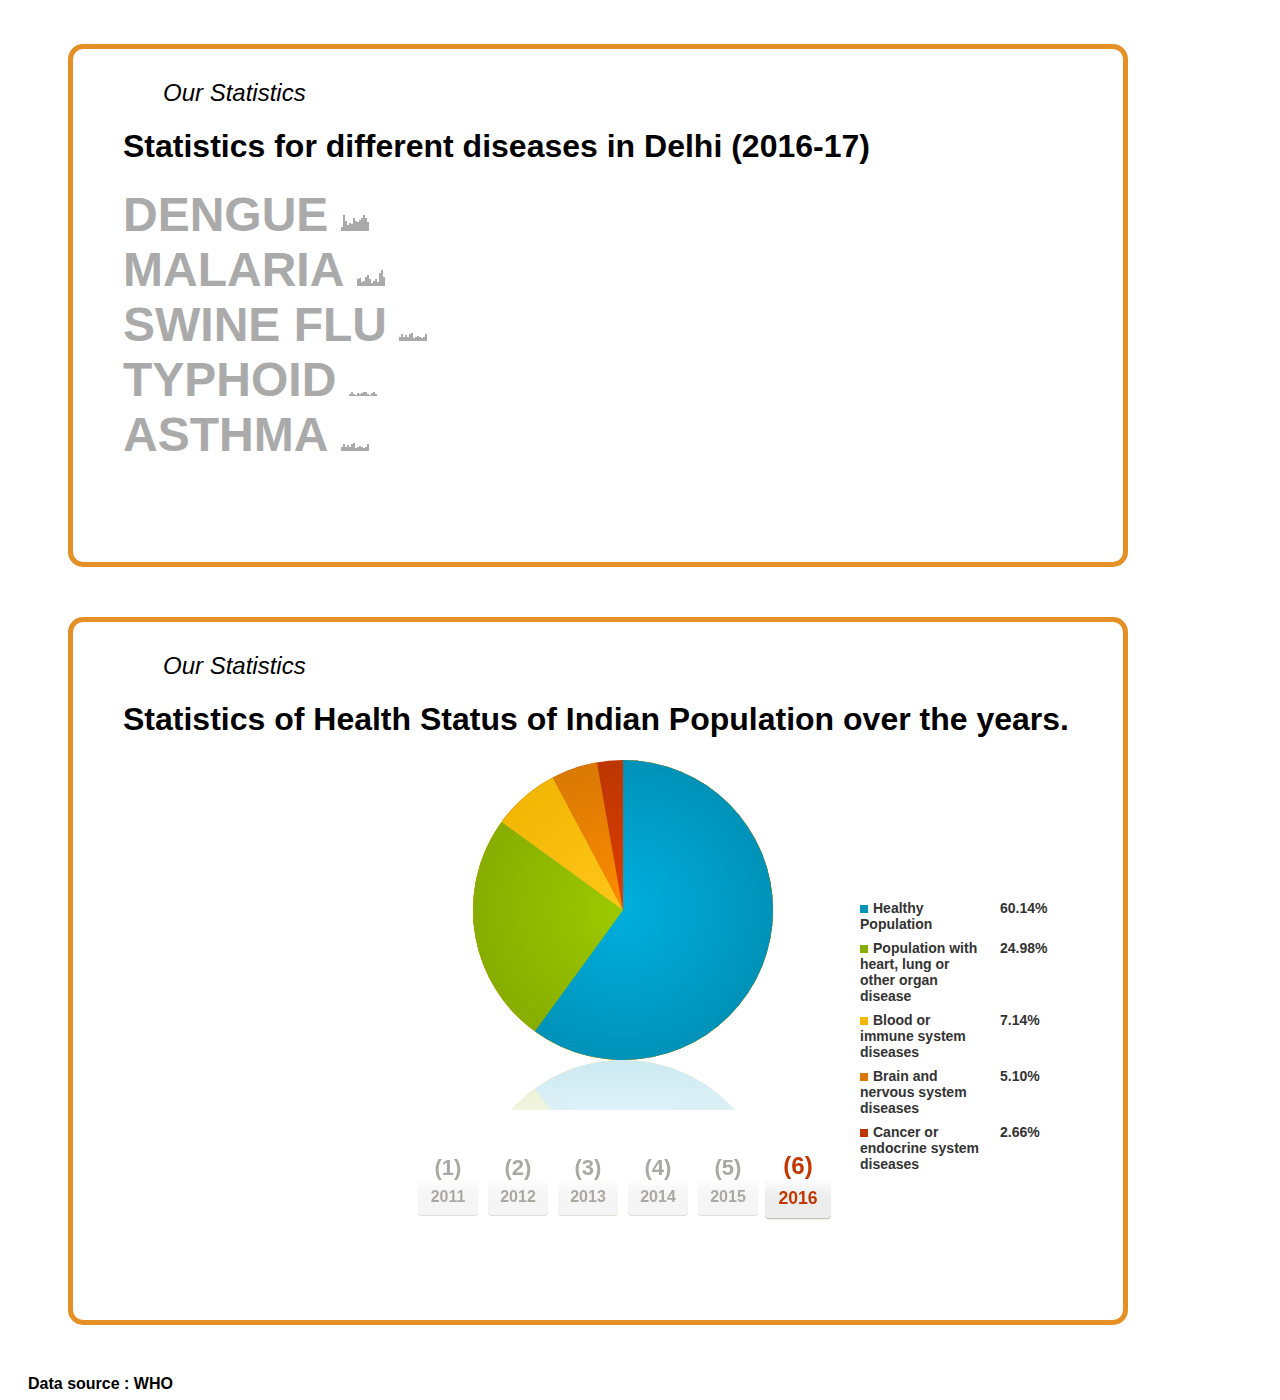
<file: stats.html>
<!DOCTYPE html>
<html>
<head>
	<title></title>

		<link rel="stylesheet" type="text/css" href="css/stats.css" />

</head>
<body>

<figure>

	<div id="archives-2" class="widget widget_archive">
  <h4 class="widgettitle">Our Statistics</h4>	

<h1>Statistics for different diseases in Delhi (2016-17)</h1>


<ul class="sparklist">
      <li>
          <a href="http://www.example.com/fruits/apples/"><font size="35px">Dengue</font></a>
        <span class="sparkline">
          <span class="index"><span class="count" style="height: 27%;">(60,</span> </span>
          <span class="index"><span class="count" style="height: 97%;">220,</span> </span>
          <span class="index"><span class="count" style="height: 62%;">140,</span> </span>
          <span class="index"><span class="count" style="height: 35%;">80,</span> </span>
          <span class="index"><span class="count" style="height: 49%;">110,</span> </span>
          <span class="index"><span class="count" style="height: 40%;">90,</span> </span>
          <span class="index"><span class="count" style="height: 80%;">180,</span> </span>
          <span class="index"><span class="count" style="height: 62%;">140,</span> </span>
          <span class="index"><span class="count" style="height: 53%;">120,</span> </span>
          <span class="index"><span class="count" style="height: 71%;">160,</span> </span>
          <span class="index"><span class="count" style="height: 78%;">175,</span> </span>
          <span class="index"><span class="count" style="height: 100%;">225,</span> </span>
          <span class="index"><span class="count" style="height: 78%;">175,</span> </span>
          <span class="index"><span class="count" style="height: 56%;">125)</span> </span>
        </span>
      </li>
      <li>
        <a href="http://www.example.com/fruits/apples/"><font size="35px">Malaria</font></a>
        <span class="sparkline">
          <span class="index"><span class="count" style="height: 40%;">(90,</span> </span>
          <span class="index"><span class="count" style="height: 49%;">110,</span> </span>
          <span class="index"><span class="count" style="height: 27%;">60,</span> </span>
          <span class="index"><span class="count" style="height: 33%;">75,</span> </span>
          <span class="index"><span class="count" style="height: 56%;">125,</span> </span>
          <span class="index"><span class="count" style="height: 67%;">150,</span> </span>
          <span class="index"><span class="count" style="height: 44%;">100,</span> </span>
          <span class="index"><span class="count" style="height: 18%;">40,</span> </span>
          <span class="index"><span class="count" style="height: 33%;">75,</span> </span>
          <span class="index"><span class="count" style="height: 40%;">90,</span> </span>
          <span class="index"><span class="count" style="height: 27%;">60,</span> </span>
          <span class="index"><span class="count" style="height: 78%;">175,</span> </span>
          <span class="index"><span class="count" style="height: 100%;">225,</span> </span>
          <span class="index"><span class="count" style="height: 56%;">125)</span> </span>
        </span>
      </li>
      <li>
        <a href="http://www.example.com/fruits/apples/"><font size="35px">Swine Flu</font></a>
        <span class="sparkline">
          <span class="index"><span class="count" style="height: 22%;">(75,</span> </span>
          <span class="index"><span class="count" style="height: 44%;">100,</span> </span>
          <span class="index"><span class="count" style="height: 22%;">50,</span> </span>
          <span class="index"><span class="count" style="height: 35%;">80,</span> </span>
          <span class="index"><span class="count" style="height: 27%;">60,</span> </span>
          <span class="index"><span class="count" style="height: 40%;">90,</span> </span>
          <span class="index"><span class="count" style="height: 49%;">110,</span> </span>
          <span class="index"><span class="count" style="height: 18%;">40,</span> </span>
          <span class="index"><span class="count" style="height: 27%;">60,</span> </span>
          <span class="index"><span class="count" style="height: 33%;">75,</span> </span>
          <span class="index"><span class="count" style="height: 27%;">60,</span> </span>
          <span class="index"><span class="count" style="height: 18%;">40,</span> </span>
          <span class="index"><span class="count" style="height: 27%;">60,</span> </span>
          <span class="index"><span class="count" style="height: 44%;">100)</span></span>
        </span>
      </li>
      <li>
         <a href="http://www.example.com/fruits/apples/"><font size="35px">Typhoid</font></a>
        <span class="sparkline">
          <span class="index"><span class="count" style="height: 11%;">(25,</span> </span>
          <span class="index"><span class="count" style="height: 22%;">50,</span> </span>
          <span class="index"><span class="count" style="height: 13%;">30,</span> </span>
          <span class="index"><span class="count" style="height: 8%;">20,</span> </span>
          <span class="index"><span class="count" style="height: 18%;">40,</span> </span>
          <span class="index"><span class="count" style="height: 11%;">25,</span> </span>
          <span class="index"><span class="count" style="height: 16%;">35,</span> </span>
          <span class="index"><span class="count" style="height: 22%;">50,</span> </span>
          <span class="index"><span class="count" style="height: 27%;">60,</span> </span>
          <span class="index"><span class="count" style="height: 13%;">30,</span> </span>
          <span class="index"><span class="count" style="height: 8%;">20,</span> </span>
          <span class="index"><span class="count" style="height: 18%;">40,</span> </span>
          <span class="index"><span class="count" style="height: 22%;">50,</span> </span>
          <span class="index"><span class="count" style="height: 11%;">25)</span> </span>
        </span>
      </li>
      <li>
        <a href="http://www.example.com/fruits/apples/"><font size="35px">Asthma</font></a>
        <span class="sparkline">
          <span class="index"><span class="count" style="height: 22%;">(75,</span> </span>
          <span class="index"><span class="count" style="height: 44%;">100,</span> </span>
          <span class="index"><span class="count" style="height: 22%;">50,</span> </span>
          <span class="index"><span class="count" style="height: 35%;">85,</span> </span>
          <span class="index"><span class="count" style="height: 27%;">60,</span> </span>
          <span class="index"><span class="count" style="height: 40%;">90,</span> </span>
          <span class="index"><span class="count" style="height: 49%;">130,</span> </span>
          <span class="index"><span class="count" style="height: 18%;">10,</span> </span>
          <span class="index"><span class="count" style="height: 27%;">60,</span> </span>
          <span class="index"><span class="count" style="height: 33%;">75,</span> </span>
          <span class="index"><span class="count" style="height: 27%;">5,</span> </span>
          <span class="index"><span class="count" style="height: 18%;">40,</span> </span>
          <span class="index"><span class="count" style="height: 27%;">60,</span> </span>
          <span class="index"><span class="count" style="height: 44%;">100)</span></span>
        </span>
      </li>

    </ul>
</figure>

<figure>
	

<div id="archives-2" class="widget widget_archive">
  	<h4 class="widgettitle">Our Statistics</h4>	
	<h1>Statistics of Health Status of Indian Population over the years.</h1>
	<!--div id="wrapper"-->

	<div id="q2_2010">
	<div id="q1_2010">
	<div id="q4_2009">
	<div id="q3_2009">
	<div id="q2_2009">
	<div id="q1_2005">
		<div id="labels">
			<ul>
				<li><span></span>Healthy Population</li>
				<li><span></span>Population with heart, lung or other organ disease</li>
				<li><span></span>Blood or immune system diseases</li>
				<li><span></span>Brain and nervous system diseases</li>
				<li><span></span>Cancer or endocrine system diseases</li>
			</ul>
		</div>
	</div>
	<!--div id="wrapper"-->
		<!--div id="pie_ico">Pie &raquo;</div>
		<div id="pyr_ico">&laquo; Pyramid</div-->
		<div id="percentage_wrapper">
			<div id="percentage">
				<ul>
					<li><p>60.14%</p><p>61.79%</p><p>63.90%</p><p>67.02%</p><p>68.28%</p><p>89.68%</p></li>
					<br><br>
					<li><p>24.98%</p><p>24.56%</p><p>24.39%</p><p>23.28%</p><p>23.22%</p><p>6.83%</p></li>
					<br><br><br><br>
					<li><p>7.14%</p><p>6.03%</p><p>4.27%</p><p>3.08%</p><p>2.35%</p><p>0%</p></li>
					<br><br><br>
					<li><p>5.10%</p><p>4.91%</p><p>4.64%</p><p>4.35%</p><p>3.89%</p><p>2.36%</p></li>
					<br><br><br>
					<li><p>2.66%</p><p>2.73%</p><p>2.52%</p><p>2.29%</p><p>2.27%</p><p>1.15%</p></li>
				</ul>
			</div>

		</div>
		<!--div id="wrapper"-->
		<div id="slider">
			<div id="chart_holder">
				<div id="pie_chart">
					<ul>
						<li id="c1_r"><p><span class="pie_left"></span></p></li> 	
						<li id="c1_l"><p><span class="pie_right"></span></p></li>
						<li id="c2_r"><p><span class="pie_left"></span></p></li> 	
						<li id="c2_l"><p><span class="pie_right"></span></p></li>
						<li id="c3_r"><p><span class="pie_left"></span></p></li> 	
						<li id="c3_l"><p><span class="pie_right"></span></p></li>
						<li id="c4_r"><p><span class="pie_left"></span></p></li> 	
						<li id="c4_l"><p><span class="pie_right"></span></p></li>
						<li id="c5_r"><p><span class="pie_left"></span></p></li> 	
						<li id="c5_l"><p><span class="pie_right"></span></p></li>
					</ul>
				</div>
				
			</div>
		</div>
		<!--div id="wrapper"-->
		<div id="btn_panel">
			<ul>
				<li><a href="#q1_2005"><span>(1)</span><span>2011</span></a></li>
				<li><a href="#q2_2009"><span>(2)</span><span>2012</span></a></li>
				<li><a href="#q3_2009"><span>(3)</span><span>2013</span></a></li>
				<li><a href="#q4_2009"><span>(4)</span><span>2014</span></a></li>
				<li><a href="#q1_2010"><span>(5)</span><span>2015</span></a></li>
				<li><a href="#q2_2010"><span>(6)</span><span>2016</span></a></li>
			</ul>
		</div>

	</div> 
	</div> 
	</div> 
	</div> 
	</div> 
	</div> 
	

</div>
</div>

</figure>


Data source : WHO

</body>
</html>
</file>
<file: css/stats.css>
.sparklist {
  overflow: visible;
  width: 100%;
  margin: 0;
  padding: 0;
}
.sparklist li {
  list-style: none;
  margin-right: 35px;
}
.sparklist li:hover .sparkline, .sparklist li:focus .sparkline {
  -webkit-transform: translate(200px) scale(6);
          transform: translate(200px) scale(6);
}
.sparklist li:hover .index .count, .sparklist li:focus .index .count {
  background-color: #0074d9;
}

.sparkline {
  display: inline-block;
  height: 1em;
  margin: 0 0.5em;
  -webkit-transition: all .5s ease;
  transition: all .5s ease;
}

.sparkline .index {
  position: relative;
  float: left;
  width: 2px;
  height: 1em;
}

.sparkline .index .count {
  display: block;
  position: absolute;
  bottom: 0;
  left: 0;
  width: 100%;
  height: 0;
  background: #AAA;
  font: 0/0 a;
  text-shadow: none;
  color: transparent;
}

/* LAYOUT STYLES */
html, body {
  height: 100%;
}

body {
  font-family: "fira-sans-2",sans-serif;
  font-weight: bold;
  -webkit-font-smoothing: antialiased;
  max-width: 600px;
  padding: 20px;
}

figcaption {
  margin-top: 40px;
}

a {
  font-size: 15px;
  text-transform: uppercase;
  text-decoration: none;
  color: #aaa;
  -webkit-transition: color .3s ease;
  transition: color .3s ease;
}
a:hover, a:focus {
  color: #333;
}


.widget {
width: 1000px;
margin-bottom: 50px;
-webkit-border-radius: 15px;
-moz-border-radius: 15px;
-ms-border-radius: 15px;
-o-border-radius: 15px;
-border-radius: 15px;
border-radius: 15px;
border: 5px solid #e49025;
padding-bottom: 100px;
overflow: hidden;
padding-left: 50px;
padding-top: 30px;
}

.widgettitle {
margin-bottom: 0.75em;
padding: 0 0 0 40px;
position: relative;
margin: 0px;
overflow: hidden;
font-size: 1.5em;
font-style: italic;
font-weight: 500;
}

.widgettitle::before, .widgettitle::after {
content: '';
position: absolute;
top: 0;
bottom: 0;
width: 9999px;
}

.widgettitle::before {
right: 100%;
background: url(http://farm9.staticflickr.com/8363/8406681251_7f96c7841d_b.jpg) center right no-repeat;
margin: 0 -30px;
}

.widgettitle::after {
content: url(http://farm9.staticflickr.com/8189/8406681399_73b3d71f82_b.jpg);
margin: -3px 10px;
}


p { margin: 0; padding: 4px; }

div { margin: 0; padding: 0;}

#wrapper {
  position:absolute;
  top: 250%;
  left: 90%;
  width:740px;
  height:680px;
  margin: -340px 0 0 -370px;
  padding: 0;
}

/* Header start */
#header {
  text-align: center;
  margin: 0 0 30px 0;
  padding: 15px 0 15px 0;
}

#txt_title {
  color: #3d381b;
  font-size: 34px;
  text-align:center;
  text-shadow: 0 -1px 2px rgba(255,255,255,.5);
}

#txt_subtitle {
  font-size: 17px;
  text-align: center;
}
/* Header end */

/* Label and percentage data start */
#labels {
  position: absolute;
  left: 860px;
  top: 900px;
  width: 120px;
}

#percentage_wrapper {
  position: absolute;
  left: 1000px;
  top: 900px;
  width: 50px;
  height: 500px;
  overflow: hidden;
}
  
#percentage {
  position: absolute;
  clip: rect(0px, 50px, 350px, 0px);
}

#labels ul, #percentage ul {
  list-style-type: none;
  margin: 0;
  padding: 0;
  font-size: 14px;
  color: #333333;
}

#labels li, #percentage li {
  display: block;
  margin: 0;
  padding: 0 0 8px 0;
}

#labels span{
  display: block;
  float: left;
  width:8px;
  height: 8px;
  margin: 5px 5px 0 0 ;
  background: #FFFFFF;
}

#labels ul :nth-child(1) span{ background: #0092B9; }
#labels ul :nth-child(2) span{ background: #86AD00; }
#labels ul :nth-child(3) span{ background: #F2B705; }
#labels ul :nth-child(4) span{ background: #D97904; }
#labels ul :nth-child(5) span{ background: #BC3603; }

#percentage p {
  display: block;
  width: 50px;
  margin: 0;
  padding: 0 0 8px 0;
  float: left;
}

#percentage ul {
  position: absolute;
  width: 300px;
}

#q2_2010:target #percentage ul { left: -0px; }
#q1_2010:target #percentage ul { left: -50px; }
#q4_2009:target #percentage ul { left: -100px; }
#q3_2009:target #percentage ul { left: -150px; }
#q2_2009:target #percentage ul { left: -200px; }
#q1_2005:target #percentage ul { left: -250px; }
/* Label and percentage data end */

/* Slider (contains two chart div) start */
#slider {
  width:300px;
  height: 350px;
  margin: 0 auto;
  padding: 0 auto;
  overflow-y: hidden;
  overflow-x: auto;
}

#slider::-webkit-scrollbar { /* webkit only */
  height: 12px;
   background: -webkit-gradient(linear, 0% 0%, 0% 100%, from(#beb8a1), to(#cfcab9));
   -webkit-border-radius: 6px;
}
 
#slider::-webkit-scrollbar-thumb { /* webkit only */
  background: -webkit-gradient(linear, 0% 0%, 0% 100%, from(#8c8775), to(#7f7a6a));
  -webkit-border-radius: 6px;
}

#pie_ico, #pyr_ico {
  position: absolute;
  width: 800px;
  height: 26px;
  top: 464px;
  text-align: center;
}

#pie_ico { 
  left: 500px
  top: 800px;
}
#pyr_ico { left: 535px}
/* Slider end */

/* Charts start */
#chart_holder {
  width: 600px;
  height: 350px;
  margin: 0;
  padding: 0;
}

#pyr_chart , #pie_chart {
  position: relative;
  float: left;
  width: 300px;
  height: 300px;
  margin: 0;
  padding: 0;
  -webkit-box-reflect: below 0px -webkit-gradient(linear, left top, left bottom, from(transparent), color-stop(0.5, transparent), to(rgba(255, 255, 255, 0.2) ));
}

#pyr_chart ul , #pie_chart ul {
  list-style-type: none;
  width: 300px;
  height: 300px;
  padding: 0;
  margin: 0;
}
  
#pyr_chart li, #pie_chart li {
  position: absolute;
  top: 0px;
  width: 300px;
  height: 300px;
  padding: 0;
  margin: 0;
}

#pie_chart p {
  width: 300px;
  height: 300px;
  padding: 0;
  margin: 0;
}

#pie_chart li p { -webkit-transition: all .7s ease-out;}

#pie_chart span { display: block; width: 150px; height: 300px;}

#pie_chart ul :nth-child(odd) { clip: rect(0px, 300px, 300px, 150px);}

#pie_chart ul :nth-child(even) { clip: rect(0px, 150px, 300px, 0px);}

.pie_left{
  -moz-border-radius-topleft: 150px;
  -moz-border-radius-bottomleft: 150px;
  -webkit-border-top-left-radius: 150px;
  -webkit-border-bottom-left-radius: 150px;
  border-top-left-radius: 150px;
  border-bottom-left-radius: 150px;
}

.pie_right{
  margin-left: 150px;
  -moz-border-radius-topright: 150px;
  -moz-border-radius-bottomright: 150px;
  -webkit-border-top-right-radius: 150px;
  -webkit-border-bottom-right-radius: 150px;
  border-top-right-radius: 150px;
  border-bottom-right-radius: 150px;
}

#c1_l span {
  background: #BC3603;
  background-image: -moz-radial-gradient(left 45deg, circle closest-corner, #de3d00 10%, #BC3603 100%);
  background-image: -webkit-gradient(radial, left center, 10, left center, 150, from(#de3d00), to(#BC3603));
}

#c1_r span {
  background: #BC3603;
  background-image: -moz-radial-gradient(right 45deg, circle closest-corner, #de3d00 10%, #BC3603 100%);
  background-image: -webkit-gradient(radial, right center, 10, right center, 150, from(#de3d00), to(#BC3603));
}
 
#c2_l span {
  background: #D97904;
  background-image: -moz-radial-gradient(left 45deg, circle closest-corner, #fb8a00 10%, #D97904 100%);
  background-image: -webkit-gradient(radial, left center, 10, left center, 150, from(#fb8a00), to(#D97904));
}

#c2_r span {
  background: #D97904;
  background-image: -moz-radial-gradient(right 45deg, circle closest-corner, #fb8a00 10%, #D97904 100%);
  background-image: -webkit-gradient(radial, right center, 10, right center, 150, from(#fb8a00), to(#D97904));
}

#c3_l span {
  background: #F2B705;
  background-image: -moz-radial-gradient(left 45deg, circle closest-corner, #ffc517 10%, #F2B705 100%);
  background-image: -webkit-gradient(radial, left center, 10, left center, 150, from(#ffc517), to(#F2B705));
}

#c3_r span {
  background: #F2B705;
  background-image: -moz-radial-gradient(right 45deg, circle closest-corner, #ffc517 10%, #F2B705 100%);
  background-image: -webkit-gradient(radial, right center, 10, right center, 150, from(#ffc517), to(#F2B705));
}

#c4_l span {
  background: #86AD00;
  background-image: -moz-radial-gradient(left 45deg, circle closest-corner, #9bc800 10%, #86AD00 100%);
  background-image: -webkit-gradient(radial, left center, 10, left center, 150, from(#9bc800), to(#86AD00));
}

#c4_r span {
  background: #86AD00;
  background-image: -moz-radial-gradient(right 45deg, circle closest-corner, #9bc800 10%, #86AD00 100%);
  background-image: -webkit-gradient(radial, right center, 10, right center, 150, from(#9bc800), to(#86AD00));
}

#c5_l span{ 
  background: #0092B9;
  background-image: -moz-radial-gradient(left 45deg, circle closest-corner, #00addb 10%, #0092B9 100%);
  background-image: -webkit-gradient(radial, left center, 10, left center, 150, from(#00addb), to(#0092B9));
}

#c5_r span{
  background: #0092B9;
  background-image: -moz-radial-gradient(right 45deg, circle closest-corner, #00addb 10%, #0092B9 100%);
  background-image: -webkit-gradient(radial, right center, 10, right center, 150, from(#00addb), to(#0092B9));
}

/*Pie chart data (degree value) */
#pie_chart ul :nth-child(1) p, #q2_2010:target #pie_chart ul :nth-child(1) p{ -moz-transform: rotate(180deg); -webkit-transform: rotate(180deg); -o-transform: rotate(180deg);}
#pie_chart ul :nth-child(2) p, #q2_2010:target #pie_chart ul :nth-child(2) p{ -moz-transform: rotate(180deg); -webkit-transform: rotate(180deg); -o-transform: rotate(180deg);}
#pie_chart ul :nth-child(3) p, #q2_2010:target #pie_chart ul :nth-child(3) p{ -moz-transform: rotate(180deg); -webkit-transform: rotate(180deg); -o-transform: rotate(180deg);}
#pie_chart ul :nth-child(4) p, #q2_2010:target #pie_chart ul :nth-child(4) p{ -moz-transform: rotate(170deg); -webkit-transform: rotate(170deg); -o-transform: rotate(170deg);}
#pie_chart ul :nth-child(5) p, #q2_2010:target #pie_chart ul :nth-child(5) p{ -moz-transform: rotate(180deg); -webkit-transform: rotate(180deg); -o-transform: rotate(180deg);}
#pie_chart ul :nth-child(6) p, #q2_2010:target #pie_chart ul :nth-child(6) p{ -moz-transform: rotate(152deg); -webkit-transform: rotate(152deg); -o-transform: rotate(152deg);}
#pie_chart ul :nth-child(7) p, #q2_2010:target #pie_chart ul :nth-child(7) p{ -moz-transform: rotate(180deg); -webkit-transform: rotate(180deg); -o-transform: rotate(180deg);}
#pie_chart ul :nth-child(8) p, #q2_2010:target #pie_chart ul :nth-child(8) p{ -moz-transform: rotate(126deg); -webkit-transform: rotate(126deg); -o-transform: rotate(126deg);}
#pie_chart ul :nth-child(9) p, #q2_2010:target #pie_chart ul :nth-child(9) p{ -moz-transform: rotate(180deg); -webkit-transform: rotate(180deg); -o-transform: rotate(180deg);}
#pie_chart ul :nth-child(10) p, #q2_2010:target #pie_chart ul :nth-child(10) p{ -moz-transform: rotate(36deg); -webkit-transform: rotate(36deg); -o-transform: rotate(36deg);}

#q1_2010:target #pie_chart ul :nth-child(1) p{ -moz-transform: rotate(180deg); -webkit-transform: rotate(180deg); -o-transform: rotate(180deg);}
#q1_2010:target #pie_chart ul :nth-child(2) p{ -moz-transform: rotate(180deg); -webkit-transform: rotate(180deg); -o-transform: rotate(180deg);}
#q1_2010:target #pie_chart ul :nth-child(3) p{ -moz-transform: rotate(180deg); -webkit-transform: rotate(180deg); -o-transform: rotate(180deg);}
#q1_2010:target #pie_chart ul :nth-child(4) p{ -moz-transform: rotate(170deg); -webkit-transform: rotate(170deg); -o-transform: rotate(170deg);}
#q1_2010:target #pie_chart ul :nth-child(5) p{ -moz-transform: rotate(180deg); -webkit-transform: rotate(180deg); -o-transform: rotate(180deg);}
#q1_2010:target #pie_chart ul :nth-child(6) p{ -moz-transform: rotate(153deg); -webkit-transform: rotate(153deg); -o-transform: rotate(153deg);}
#q1_2010:target #pie_chart ul :nth-child(7) p{ -moz-transform: rotate(180deg); -webkit-transform: rotate(180deg); -o-transform: rotate(180deg);}
#q1_2010:target #pie_chart ul :nth-child(8) p{ -moz-transform: rotate(131deg); -webkit-transform: rotate(131deg); -o-transform: rotate(131deg);}
#q1_2010:target #pie_chart ul :nth-child(9) p{ -moz-transform: rotate(180deg); -webkit-transform: rotate(180deg); -o-transform: rotate(180deg);}
#q1_2010:target #pie_chart ul :nth-child(10) p{ -moz-transform: rotate(42deg); -webkit-transform: rotate(42deg); -o-transform: rotate(42deg);}

#q4_2009:target #pie_chart ul :nth-child(1) p{ -moz-transform: rotate(180deg); -webkit-transform: rotate(180deg); -o-transform: rotate(180deg);}
#q4_2009:target #pie_chart ul :nth-child(2) p{ -moz-transform: rotate(180deg); -webkit-transform: rotate(180deg); -o-transform: rotate(180deg);}
#q4_2009:target #pie_chart ul :nth-child(3) p{ -moz-transform: rotate(180deg); -webkit-transform: rotate(180deg); -o-transform: rotate(180deg);}
#q4_2009:target #pie_chart ul :nth-child(4) p{ -moz-transform: rotate(171deg); -webkit-transform: rotate(171deg); -o-transform: rotate(171deg);}
#q4_2009:target #pie_chart ul :nth-child(5) p{ -moz-transform: rotate(180deg); -webkit-transform: rotate(180deg); -o-transform: rotate(180deg);}
#q4_2009:target #pie_chart ul :nth-child(6) p{ -moz-transform: rotate(154deg); -webkit-transform: rotate(154deg); -o-transform: rotate(154deg);}
#q4_2009:target #pie_chart ul :nth-child(7) p{ -moz-transform: rotate(180deg); -webkit-transform: rotate(180deg); -o-transform: rotate(180deg);}
#q4_2009:target #pie_chart ul :nth-child(8) p{ -moz-transform: rotate(139deg); -webkit-transform: rotate(139deg); -o-transform: rotate(139deg);}
#q4_2009:target #pie_chart ul :nth-child(9) p{ -moz-transform: rotate(180deg); -webkit-transform: rotate(180deg); -o-transform: rotate(180deg);}
#q4_2009:target #pie_chart ul :nth-child(10) p{ -moz-transform: rotate(50deg); -webkit-transform: rotate(50deg); -o-transform: rotate(50deg);}

#q3_2009:target #pie_chart ul :nth-child(1) p{ -moz-transform: rotate(180deg); -webkit-transform: rotate(180deg); -o-transform: rotate(180deg);}
#q3_2009:target #pie_chart ul :nth-child(2) p{ -moz-transform: rotate(180deg); -webkit-transform: rotate(180deg); -o-transform: rotate(180deg);}
#q3_2009:target #pie_chart ul :nth-child(3) p{ -moz-transform: rotate(180deg); -webkit-transform: rotate(180deg); -o-transform: rotate(180deg);}
#q3_2009:target #pie_chart ul :nth-child(4) p{ -moz-transform: rotate(172deg); -webkit-transform: rotate(172deg); -o-transform: rotate(172deg);}
#q3_2009:target #pie_chart ul :nth-child(5) p{ -moz-transform: rotate(180deg); -webkit-transform: rotate(180deg); -o-transform: rotate(180deg);}
#q3_2009:target #pie_chart ul :nth-child(6) p{ -moz-transform: rotate(156deg); -webkit-transform: rotate(156deg); -o-transform: rotate(156deg);}
#q3_2009:target #pie_chart ul :nth-child(7) p{ -moz-transform: rotate(180deg); -webkit-transform: rotate(180deg); -o-transform: rotate(180deg);}
#q3_2009:target #pie_chart ul :nth-child(8) p{ -moz-transform: rotate(145deg); -webkit-transform: rotate(145deg); -o-transform: rotate(145deg);}
#q3_2009:target #pie_chart ul :nth-child(9) p{ -moz-transform: rotate(180deg); -webkit-transform: rotate(180deg); -o-transform: rotate(180deg);}
#q3_2009:target #pie_chart ul :nth-child(10) p{ -moz-transform: rotate(61deg); -webkit-transform: rotate(61deg); -o-transform: rotate(61deg);}

#q2_2009:target #pie_chart ul :nth-child(1) p{ -moz-transform: rotate(180deg); -webkit-transform: rotate(180deg); -o-transform: rotate(180deg);}
#q2_2009:target #pie_chart ul :nth-child(2) p{ -moz-transform: rotate(180deg); -webkit-transform: rotate(180deg); -o-transform: rotate(180deg);}
#q2_2009:target #pie_chart ul :nth-child(3) p{ -moz-transform: rotate(180deg); -webkit-transform: rotate(180deg); -o-transform: rotate(180deg);}
#q2_2009:target #pie_chart ul :nth-child(4) p{ -moz-transform: rotate(172deg); -webkit-transform: rotate(172deg); -o-transform: rotate(172deg);}
#q2_2009:target #pie_chart ul :nth-child(5) p{ -moz-transform: rotate(180deg); -webkit-transform: rotate(180deg); -o-transform: rotate(180deg);}
#q2_2009:target #pie_chart ul :nth-child(6) p{ -moz-transform: rotate(158deg); -webkit-transform: rotate(158deg); -o-transform: rotate(158deg);}
#q2_2009:target #pie_chart ul :nth-child(7) p{ -moz-transform: rotate(180deg); -webkit-transform: rotate(180deg); -o-transform: rotate(180deg);}
#q2_2009:target #pie_chart ul :nth-child(8) p{ -moz-transform: rotate(149deg); -webkit-transform: rotate(149deg); -o-transform: rotate(149deg);}
#q2_2009:target #pie_chart ul :nth-child(9) p{ -moz-transform: rotate(180deg); -webkit-transform: rotate(180deg); -o-transform: rotate(180deg);}
#q2_2009:target #pie_chart ul :nth-child(10) p{ -moz-transform: rotate(66deg); -webkit-transform: rotate(66deg); -o-transform: rotate(66deg);}

#q1_2005:target #pie_chart ul :nth-child(1) p{ -moz-transform: rotate(180deg); -webkit-transform: rotate(180deg); -o-transform: rotate(180deg);}
#q1_2005:target #pie_chart ul :nth-child(2) p{ -moz-transform: rotate(180deg); -webkit-transform: rotate(180deg); -o-transform: rotate(180deg);}
#q1_2005:target #pie_chart ul :nth-child(3) p{ -moz-transform: rotate(180deg); -webkit-transform: rotate(180deg); -o-transform: rotate(180deg);}
#q1_2005:target #pie_chart ul :nth-child(4) p{ -moz-transform: rotate(176deg); -webkit-transform: rotate(176deg); -o-transform: rotate(176deg);}
#q1_2005:target #pie_chart ul :nth-child(5) p{ -moz-transform: rotate(180deg); -webkit-transform: rotate(180deg); -o-transform: rotate(180deg);}
#q1_2005:target #pie_chart ul :nth-child(6) p{ -moz-transform: rotate(167deg); -webkit-transform: rotate(167deg); -o-transform: rotate(167deg);}
#q1_2005:target #pie_chart ul :nth-child(7) p{ -moz-transform: rotate(180deg); -webkit-transform: rotate(180deg); -o-transform: rotate(180deg);}
#q1_2005:target #pie_chart ul :nth-child(8) p{ -moz-transform: rotate(167deg); -webkit-transform: rotate(167deg); -o-transform: rotate(167deg);}
#q1_2005:target #pie_chart ul :nth-child(9) p{ -moz-transform: rotate(180deg); -webkit-transform: rotate(180deg); -o-transform: rotate(180deg);}
#q1_2005:target #pie_chart ul :nth-child(10) p{ -moz-transform: rotate(143deg); -webkit-transform: rotate(143deg); -o-transform: rotate(143deg);}

#pyr_chart li { -webkit-transition: all .5s; }

#pyr_chart ul :nth-child(1) {
  background: #BC3603;
  background-image: -moz-radial-gradient(center 0deg, circle closest-corner, #de3d00 10%, #BC3603 100%);
  background-image: -webkit-gradient(radial, center center, 10, center center, 150, from(#de3d00), to(#BC3603));
}
 
#pyr_chart ul :nth-child(2) {
  background: #D97904;
  background-image: -moz-radial-gradient(center 0deg, circle closest-corner, #fb8a00 10%, #D97904 100%);
  background-image: -webkit-gradient(radial, center center, 10, center center, 150, from(#fb8a00), to(#D97904));
  height:292px;
  
}

#pyr_chart ul :nth-child(3) {
  background: #F2B705;
  background-image: -moz-radial-gradient(center 0deg, circle closest-corner, #ffc517 10%, #F2B705 100%);
  background-image: -webkit-gradient(radial, center center, 10, center center, 150, from(#ffc517), to(#F2B705));
  height:277px;
}

#pyr_chart ul :nth-child(4) {
  background: #86AD00;
  background-image: -moz-radial-gradient(center 0deg, circle closest-corner, #9bc800 10%, #86AD00 100%);
  background-image: -webkit-gradient(radial, center center, 10, center center, 150, from(#9bc800), to(#86AD00));
  height:255px;
}

#pyr_chart ul :nth-child(5) { 
  background: #0092B9;
  background-image: -moz-radial-gradient(center 0deg, circle closest-corner, #00addb 10%, #0092B9 100%);
  background-image: -webkit-gradient(radial, center center, 10, center center, 150, from(#00addb), to(#0092B9));
  height: 180px;
}

#pyr_chart ul :nth-child(6) { 
  width: 0;
  height: 0;
  border-color: transparent #d8d6cb transparent #d8d6cb;
  border-width: 0px 150px 300px 150px;
  border-style:solid;
}

/*Pyramid chart data (height value) */
#q1_2010:target #pyr_chart ul :nth-child(2) { height: 292px;}
#q1_2010:target #pyr_chart ul :nth-child(3) { height: 277px;}
#q1_2010:target #pyr_chart ul :nth-child(4) { height: 259px;}
#q1_2010:target #pyr_chart ul :nth-child(5) { height: 185px;}

#q4_2009:target #pyr_chart ul :nth-child(2) { height: 292px;}
#q4_2009:target #pyr_chart ul :nth-child(3) { height: 279px;}
#q4_2009:target #pyr_chart ul :nth-child(4) { height: 266px;}
#q4_2009:target #pyr_chart ul :nth-child(5) { height: 192px;}

#q3_2009:target #pyr_chart ul :nth-child(2) { height: 293px;}
#q3_2009:target #pyr_chart ul :nth-child(3) { height: 280px;}
#q3_2009:target #pyr_chart ul :nth-child(4) { height: 271px;}
#q3_2009:target #pyr_chart ul :nth-child(5) { height: 201px;}

#q2_2009:target #pyr_chart ul :nth-child(2) { height: 293px;}
#q2_2009:target #pyr_chart ul :nth-child(3) { height: 282px;}
#q2_2009:target #pyr_chart ul :nth-child(4) { height: 274px;}
#q2_2009:target #pyr_chart ul :nth-child(5) { height: 205px;}

#q1_2005:target #pyr_chart ul :nth-child(2) { height: 297px;}
#q1_2005:target #pyr_chart ul :nth-child(3) { height: 290px;}
#q1_2005:target #pyr_chart ul :nth-child(4) { height: 290px;}
#q1_2005:target #pyr_chart ul :nth-child(5) { height: 269px;}
/* Charts end */

/* button panel start */
#btn_panel {
  position: relative;
  margin-left:auto;
  margin-right:auto;
  width:  420px;
  padding-top: 35px;
}

#btn_panel ul{
  list-style-type: none;
  display: inline;
  padding: 0;
  margin: 0;
}
  
#btn_panel li{ 
  float: left; 
  padding: 5px;
}

#btn_panel span:first-child{ display: block; font-size: 22px; padding: 5px 0 0 0 }
#btn_panel span:last-child{ display: block; font-size: 16px; padding: 7px 0 0 0;}

#btn_panel li a{
  display: block;
  width: 60px;
  height: 65px;
  text-decoration: none;
  text-align: center;
  color: #565446;
  background: #fcfcfc;
  background-image: -moz-linear-gradient(100% 40% 270deg,#FFFFFF, #eaeaea, #f5f5f5 100%);
  background-image: -webkit-gradient(linear, 0% 45%, 0% 69%, from(#FFFFFF), to(#EDEDED), color-stop(.4,#F7F7F7));
  -moz-border-radius: 4px;
  -webkit-border-radius: 4px;
  border-radius: 4px;
  -moz-box-shadow: #c0bca7 0px 1px 0px;
   -webkit-box-shadow: #c0bca7 0px 1px 0px;
  box-shadow: #c0bca7 0px 1px 0px;
  -webkit-transition: all .3s ease-out;
  opacity:.5;
}
 
#btn_panel li:last-child a{color:#c33702; -moz-transform: scale(1.1); -webkit-transform: scale(1.1); -o-transform: scale(1.1); opacity:1;}

#q1_2005:target #btn_panel li:last-child a, #q2_2009:target #btn_panel li:last-child a, #q3_2009:target #btn_panel li:last-child a, #q4_2009:target #btn_panel li:last-child a, #q1_2010:target #btn_panel li:last-child a{color:#565446; -moz-transform: scale(1); -webkit-transform: scale(1); -o-transform: scale(1); opacity:.5;}
#q1_2005:target #btn_panel li:nth-child(1) a{color:#c33702; -moz-transform: scale(1.1); -webkit-transform: scale(1.1); -o-transform: scale(1.1); opacity:1;}
#q2_2009:target #btn_panel li:nth-child(2) a{color:#c33702; -moz-transform: scale(1.1); -webkit-transform: scale(1.1); -o-transform: scale(1.1); opacity:1;}
#q3_2009:target #btn_panel li:nth-child(3) a{color:#c33702; -moz-transform: scale(1.1); -webkit-transform: scale(1.1); -o-transform: scale(1.1); opacity:1;}
#q4_2009:target #btn_panel li:nth-child(4) a{color:#c33702; -moz-transform: scale(1.1); -webkit-transform: scale(1.1); -o-transform: scale(1.1); opacity:1;}
#q1_2010:target #btn_panel li:nth-child(5) a{color:#c33702; -moz-transform: scale(1.1); -webkit-transform: scale(1.1); -o-transform: scale(1.1); opacity:1;}
</file>
